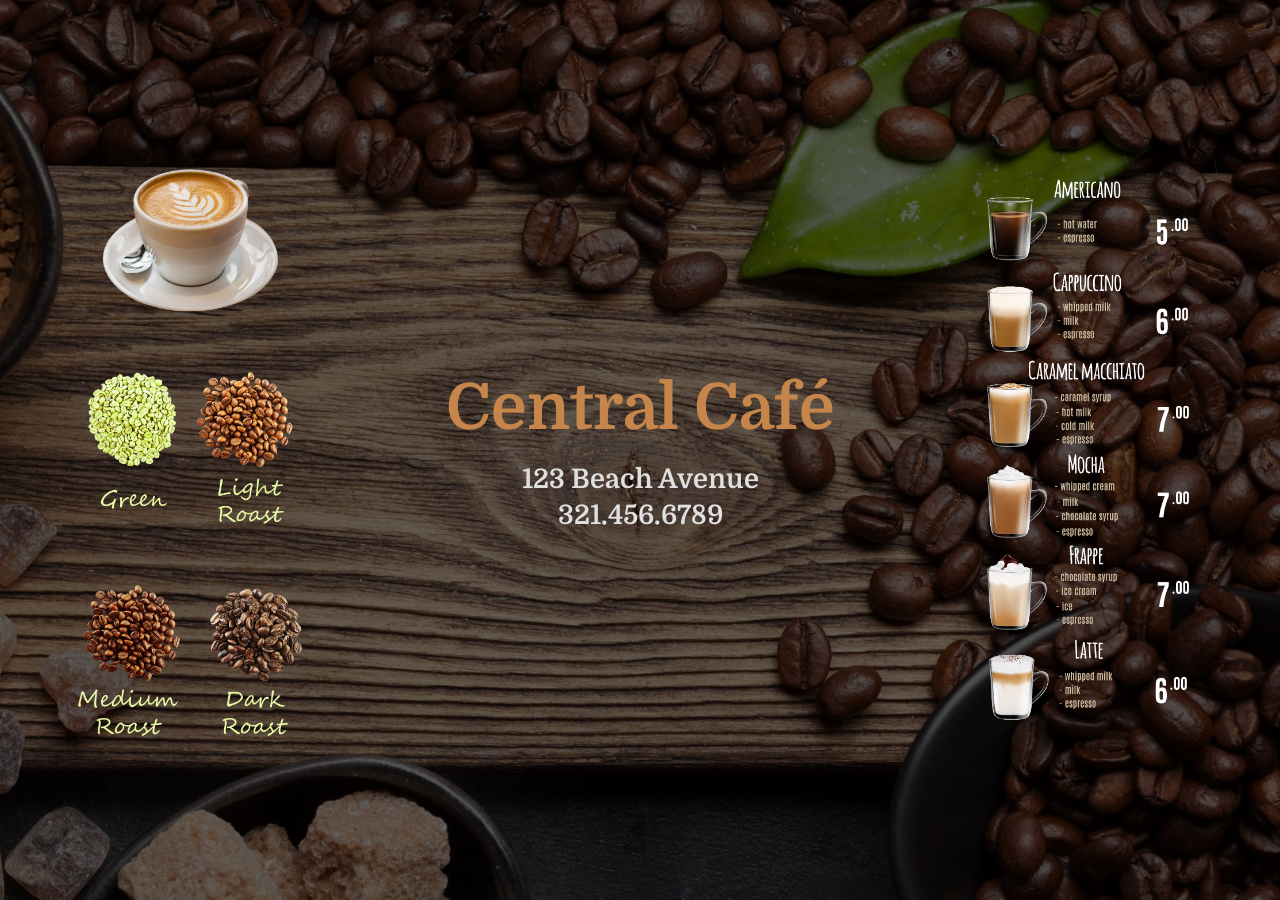
<file: index.html>
<!DOCTYPE html>
<html lang="en">
  <head>
    <meta charset="UTF-8" />
    <meta http-equiv="X-UA-Compatible" content="IE=edge" />
    <meta name="viewport" content="width=device-width, initial-scale=1.0" />
    <title>Document</title>
    <link rel="preconnect" href="https://fonts.googleapis.com" />
    <link rel="preconnect" href="https://fonts.gstatic.com" crossorigin />
    <link
      href="https://fonts.googleapis.com/css2?family=Raleway:wght@100;200;300;400;500;600;700;800;900&display=swap"
      rel="stylesheet"
    />
    <link
      href="https://fonts.googleapis.com/css2?family=Domine:wght@400;500;600;700&display=swap"
      rel="stylesheet"
    />
    <style>
      body {
        font-family: Raleway, Arial, Helvetica, sans-serif;
        margin: 0;
        padding: 0;
        background-image: url("img/background_desktop.jpg");
        background-repeat: no-repeat;
        background-size: cover;
        background-position: center center;
        background-attachment: fixed;
      }

      .containerIndex {
        display: grid;
        width: 100%;
        height: 100vh;
        grid-template-columns: 1fr;
        grid-template-rows: 100vh;
      }

      .charcoalglass {
        background-color: rgba(0, 0, 0, 0.6);
        height: 2000px;
      }

      .coffeepour {
        background-image: url("img/Coffee_Pour.jpg");
        grid-row-start: 2;
        grid-row-end: 3;
        grid-column-start: 1;
        grid-column-end: 2;
        background-repeat: no-repeat;
        background-size: cover;
        background-position: center center;
        width: 100%;
        height: 100%;
      }

      .leftcolumn {
        grid-row-start: 1;
        grid-row-end: 4;
        grid-column-start: 1;
        grid-column-end: 2;
        width: 100%;
        height: 100%;
        /* background-color: rgba(255, 255, 255, 0.2); */
      }

      .coffeeimages {
        display: flex;
        flex-direction: column;
        width: 60%;
        height: 100%;
        margin-left: auto;
        margin-right: auto;
        justify-content: center;
        gap: 40px;
      }

      .rightcolumn {
        grid-row-start: 1;
        grid-row-end: 4;
        grid-column-start: 3;
        grid-column-end: 4;
        width: 100%;
        height: 100%;
      }

      .coffeeitems {
        display: flex;
        flex-direction: column;
        width: 60%;
        height: 100%;
        margin-left: auto;
        margin-right: auto;
        justify-content: center;
      }

      .coffeeimagedesktop {
        transition: transform;
      }

      .coffeeimagedesktop:hover {
        transform: scale(1.1);
      }

      .coffeeimagemobile {
        transition: transform;
      }

      .coffeeimagemobile:hover {
      }
      /* Mobile */

      @media (max-width: 500px) {
        .layout {
          color: #ffffff;
          display: grid;
          width: 100vw;
          grid-template-columns: 100%;
          grid-template-rows: 100%;
          /* align-items: center; */
          justify-items: center;
          font-size: 40px;
          font-weight: 700;
        }
        .logo {
          font-family: "Domine";
          color: #c6864b;
          font-size: 13vw;
          margin-bottom: 40px;
        }
        .desktop {
          display: none;
        }
        .mobilelayout {
          display: flex;
          flex-direction: column;
          align-items: center;
          width: 80%;
          margin-top: 40px;
        }
        .coffeeimagemobile {
          width: 90%;
        }
        .address {
          font-family: "Domine";
          color: #e0e0e0;
          font-size: 30px;
          margin-top: 8px;
          text-decoration: none;
        }
      }
      /* Desktop */

      @media (min-width: 501px) {
        .layout {
          color: #ffffff;
          display: grid;
          width: 100vw;
          height: 100vh;
          grid-template-columns: 30% 40% 30%;
          grid-template-rows: 30% 40% 30%;
          align-items: center;
          justify-items: center;
          font-size: 40px;
          font-weight: 700;
        }
        .coffeeimagedesktop {
          width: 100%;
        }
        .logo {
          font-family: "Domine";
          color: #c6864b;
          font-size: 5vw;
          grid-row-start: 2;
          grid-row-end: 3;
          grid-column-start: 2;
          grid-column-end: 3;
        }
        .address {
          font-size: 2.1vw;
          color: #e0e0e0;
          text-align: center;
          margin-top: 6px;
          text-decoration: none;
        }
        .mobile {
          display: none;
        }
      }
    </style>
  </head>

  <body>
    <div class="containerIndex">
      <div class="charcoalglass layout desktop">
        <div class="leftcolumn">
          <div class="coffeeimages">
            <img src="img/coffeecup.png" /><img
              src="img/CoffeeBeanFinal_1.png"
            /><img src="img/coffee_bean_final2.png" />
          </div>
        </div>
        <div class="rightcolumn">
          <div class="coffeeitems">
            <img class="coffeeimagedesktop" src="img/menu_americano.png" />
            <img class="coffeeimagedesktop" src="img/menu_cappuccino.png" />
            <img class="coffeeimagedesktop" src="img/menu_caramel.png" />
            <img class="coffeeimagedesktop" src="img/menu_mocha.png" />
            <img class="coffeeimagedesktop" src="img/menu_frappe.png" />
            <img class="coffeeimagedesktop" src="img/menu_latte.png" />
          </div>
        </div>
        <div class="logo">
          <div>Central Café</div>
          <div style="margin-top: 20px" class="address">123 Beach Avenue</div>
          <div class="address">321.456.6789</div>
        </div>
      </div>

      <div class="charcoalglass layout mobile">
        <div class="mobilelayout">
          <div class="logo">Central Café</div>
          <img class="coffeeimagemobile" src="img/menu_americano.png" />
          <img class="coffeeimagemobile" src="img/menu_cappuccino.png" />
          <img class="coffeeimagemobile" src="img/menu_caramel.png" />
          <img class="coffeeimagemobile" src="img/menu_mocha.png" />
          <img class="coffeeimagemobile" src="img/menu_frappe.png" />
          <img class="coffeeimagemobile" src="img/menu_latte.png" />
          <img
            class="coffeeimagemobile"
            style="margin-top: 25px"
            src="img/CoffeeBeanFinal_1.png"
          />
          <img
            class="coffeeimagemobile"
            style="margin-top: 25px"
            src="img/coffee_bean_final2.png"
          />
          <div class="address" style="margin-top: 40px">123 Beach Avenue</div>
          <a class="address" href="tel:3214566789">321.456.6789</a>
        </div>
      </div>
    </div>
  </body>
</html>
</file>
